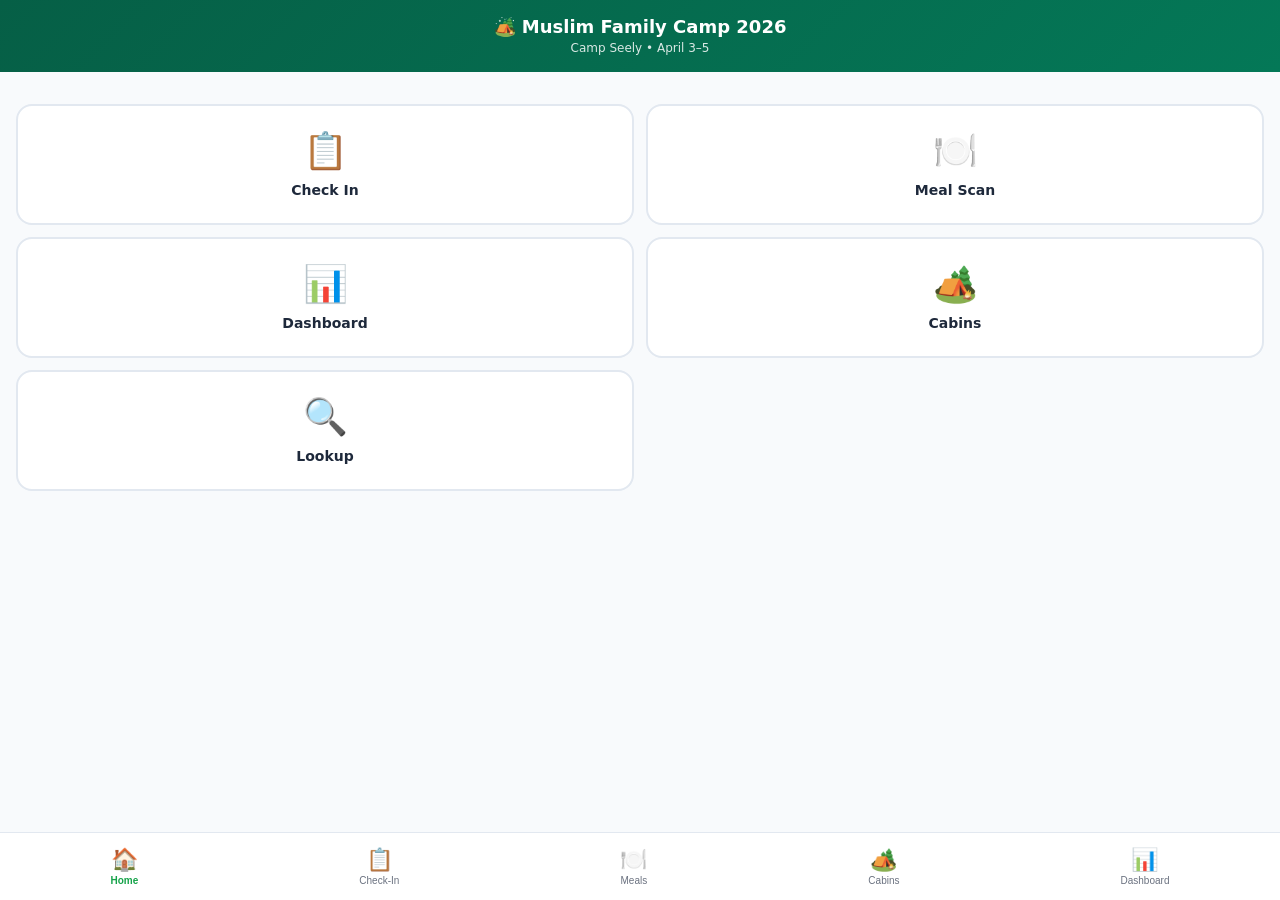
<file: index.html>
<!DOCTYPE html>
<html lang="en">
<head>
  <meta charset="UTF-8">
  <meta name="viewport" content="width=device-width, initial-scale=1.0, maximum-scale=1.0, user-scalable=no">
  <meta name="apple-mobile-web-app-capable" content="yes">
  <meta name="apple-mobile-web-app-status-bar-style" content="black-translucent">
  <meta name="theme-color" content="#065f46">
  <title>MFC 2026</title>
  <link rel="manifest" href="manifest.json">
  <link rel="stylesheet" href="css/style.css">
</head>
<body>

  <div class="header">
    <h1>🏕️ Muslim Family Camp 2026</h1>
    <small>Camp Seely • April 3–5</small>
  </div>

  <!-- ===== HOME ===== -->
  <div id="home" class="screen">
    <div class="home-grid">
      <div class="home-btn" onclick="showScreen('checkin'); startCheckin()">
        <span class="icon">📋</span>
        <span class="label">Check In</span>
      </div>
      <div class="home-btn" onclick="showScreen('meals')">
        <span class="icon">🍽️</span>
        <span class="label">Meal Scan</span>
      </div>
      <div class="home-btn" onclick="showScreen('dashboard'); loadDashboard()">
        <span class="icon">📊</span>
        <span class="label">Dashboard</span>
      </div>
      <div class="home-btn" onclick="showScreen('cabins'); loadCabins()">
        <span class="icon">🏕️</span>
        <span class="label">Cabins</span>
      </div>
      <div class="home-btn" onclick="showScreen('checkin'); showManualLookup()">
        <span class="icon">🔍</span>
        <span class="label">Lookup</span>
      </div>
    </div>
  </div>

  <!-- ===== CHECK-IN ===== -->
  <div id="checkin" class="screen">
    <div class="section-title">Check-In</div>
    <div id="checkin-scanner-area" class="scanner-area" style="display:none;">
      <div id="checkin-reader"></div>
    </div>
    <div id="checkin-result"></div>
    <button class="action-btn primary" onclick="startCheckin()">📷 Scan QR Code</button>
    <button class="action-btn secondary" onclick="showManualLookup()">🔍 Search by Name</button>
  </div>

  <!-- ===== MEALS ===== -->
  <div id="meals" class="screen">
    <div class="section-title">Meal Tracking</div>
    <p style="font-size:13px; color:var(--gray); margin-bottom:8px;">Select a meal, then scan:</p>
    <div id="meal-grid" class="meal-grid"></div>
    <div id="meal-scanner-area" class="scanner-area" style="display:none;">
      <div id="meal-reader"></div>
    </div>
    <div id="meal-result"></div>
    <button id="meal-scan-btn" class="action-btn primary" onclick="startMealScan()" disabled>📷 Scan for Meal</button>
  </div>

  <!-- ===== DASHBOARD ===== -->
  <div id="dashboard" class="screen">
    <div class="section-title">Dashboard</div>
    <div id="stats" class="stats-row"></div>
    <input type="text" id="dash-search" class="search-input" placeholder="Search by name..." oninput="filterDashboard()">
    <div style="display:flex; gap:8px; margin-bottom:8px;">
      <button class="action-btn secondary" onclick="doExport()" style="flex:1;">📥 Export CSV</button>
      <button class="action-btn secondary" onclick="confirmReset()" style="flex:0 0 auto; background:#fee2e2; color:#dc2626;">🗑️ Reset</button>
    </div>
    <div id="dash-table-container" class="table-container"></div>
  </div>

  <!-- ===== CABINS ===== -->
  <div id="cabins" class="screen">
    <div class="section-title">Cabin Allocation</div>
    <div id="cabin-stats" class="stats-row"></div>
    <div class="cabin-tabs">
      <button class="cabin-tab active" onclick="showCabinView('assignments')">Assignments</button>
      <button class="cabin-tab" onclick="showCabinView('map')">Cabin Map</button>
    </div>
    <div id="cabin-assignments" class="cabin-view">
      <p style="font-size:13px; color:var(--gray); margin-bottom:8px;">Tap a registration to assign a cabin:</p>
      <div id="cabin-assign-list"></div>
    </div>
    <div id="cabin-map" class="cabin-view" style="display:none;">
      <div id="cabin-grid-container"></div>
    </div>
  </div>

  <!-- Bottom Nav -->
  <nav class="bottom-nav">
    <button class="nav-btn active" data-screen="home">
      <span class="icon">🏠</span> Home
    </button>
    <button class="nav-btn" data-screen="checkin">
      <span class="icon">📋</span> Check-In
    </button>
    <button class="nav-btn" data-screen="meals">
      <span class="icon">🍽️</span> Meals
    </button>
    <button class="nav-btn" data-screen="cabins">
      <span class="icon">🏕️</span> Cabins
    </button>
    <button class="nav-btn" data-screen="dashboard">
      <span class="icon">📊</span> Dashboard
    </button>
  </nav>

  <script src="lib/html5-qrcode.min.js"></script>
  <script src="js/participants.js"></script>
  <script src="js/db.js"></script>
  <script src="js/scanner.js"></script>
  <script src="js/app.js"></script>
  <script>
    if ('serviceWorker' in navigator) {
      navigator.serviceWorker.register('sw.js');
    }
  </script>
</body>
</html>
</file>
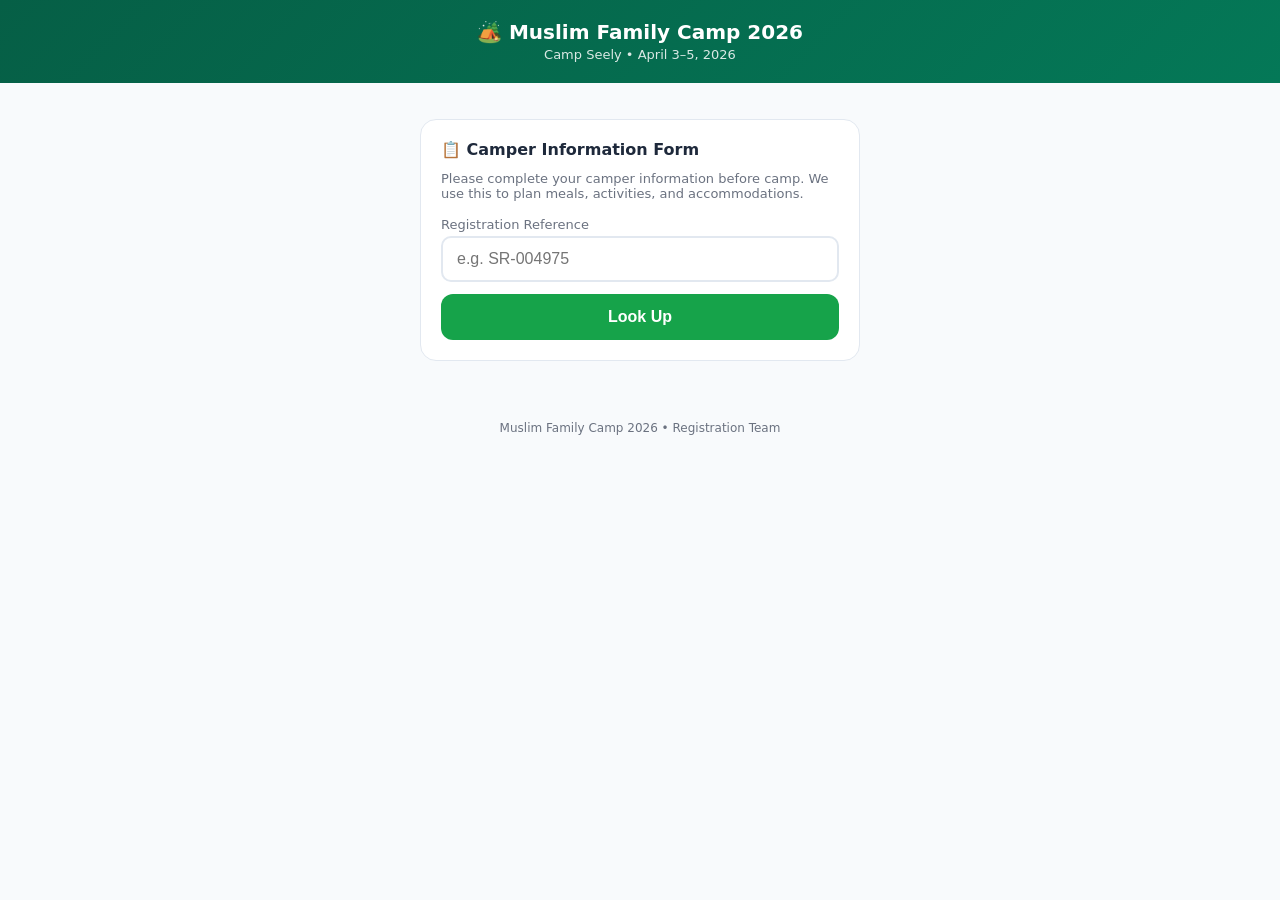
<file: ages/index.html>
<!DOCTYPE html>
<html lang="en">
<head>
  <meta charset="UTF-8">
  <meta name="viewport" content="width=device-width, initial-scale=1.0">
  <title>MFC 2026 — Camper Information</title>
  <style>
    :root {
      --green: #16a34a;
      --green-bg: #dcfce7;
      --red: #dc2626;
      --red-bg: #fee2e2;
      --gray: #6b7280;
      --bg: #f8fafc;
      --card: #ffffff;
      --border: #e2e8f0;
    }
    * { box-sizing: border-box; margin: 0; padding: 0; }
    body {
      font-family: -apple-system, BlinkMacSystemFont, 'Segoe UI', system-ui, sans-serif;
      background: var(--bg);
      color: #1e293b;
      min-height: 100vh;
      -webkit-text-size-adjust: 100%;
    }
    .header {
      background: linear-gradient(135deg, #065f46, #047857);
      color: white;
      padding: 20px;
      text-align: center;
    }
    .header h1 { font-size: 20px; font-weight: 700; }
    .header small { font-size: 13px; opacity: 0.85; }
    .container { max-width: 480px; margin: 0 auto; padding: 20px; }

    .card {
      background: var(--card);
      border-radius: 16px;
      padding: 20px;
      margin: 16px 0;
      border: 1px solid var(--border);
    }
    .card h2 { font-size: 16px; margin-bottom: 12px; }

    label {
      display: block;
      font-size: 13px;
      color: var(--gray);
      margin-bottom: 4px;
      font-weight: 500;
    }
    input[type="text"], input[type="number"] {
      width: 100%;
      padding: 12px 14px;
      border: 2px solid var(--border);
      border-radius: 10px;
      font-size: 16px;
      -webkit-appearance: none;
      margin-bottom: 12px;
    }
    input:focus { outline: none; border-color: var(--green); }

    .btn {
      width: 100%;
      padding: 14px;
      border: none;
      border-radius: 12px;
      font-size: 16px;
      font-weight: 600;
      cursor: pointer;
      -webkit-tap-highlight-color: transparent;
    }
    .btn-primary { background: var(--green); color: white; }
    .btn-secondary { background: #e2e8f0; color: #334155; margin-top: 8px; }
    .btn:disabled { opacity: 0.4; cursor: not-allowed; }

    .info-box {
      padding: 14px;
      border-radius: 10px;
      margin-bottom: 16px;
      font-size: 14px;
    }
    .info-box.success { background: var(--green-bg); color: #065f46; }
    .info-box.error { background: var(--red-bg); color: var(--red); }

    .participant-info {
      background: var(--green-bg);
      border-radius: 10px;
      padding: 14px;
      margin-bottom: 16px;
    }
    .participant-info .name { font-size: 18px; font-weight: 700; color: #065f46; }
    .participant-info .pkg { font-size: 13px; color: var(--gray); margin-top: 2px; }

    .form-section {
      margin-top: 18px;
      padding-top: 16px;
      border-top: 1px solid var(--border);
    }
    .section-heading {
      font-size: 15px;
      font-weight: 700;
      margin-bottom: 6px;
    }
    .section-note {
      font-size: 13px;
      color: var(--gray);
      margin-bottom: 12px;
      line-height: 1.4;
    }
    .registration-option {
      display: flex;
      align-items: center;
      gap: 10px;
      padding: 12px 14px;
      background: #f8fafc;
      border: 1px solid var(--border);
      border-radius: 12px;
      margin-bottom: 4px;
    }
    .registration-option input[type="checkbox"] {
      width: 20px;
      height: 20px;
      accent-color: var(--green);
      cursor: pointer;
      flex: none;
    }
    .registration-option-label {
      display: flex;
      flex-direction: column;
      gap: 2px;
      margin-bottom: 0;
      cursor: pointer;
      color: #1e293b;
      flex: 1;
    }
    .registration-option-label small {
      color: var(--gray);
      font-size: 12px;
      font-weight: 400;
    }

    .age-field {
      display: flex;
      align-items: center;
      gap: 8px;
      margin-bottom: 10px;
    }
    .age-field .person-label {
      font-size: 14px;
      font-weight: 600;
      white-space: nowrap;
      min-width: 70px;
    }
    .age-field input[type="number"] {
      margin-bottom: 0;
      width: 70px;
      flex: none;
    }
    .gender-toggle {
      display: flex;
      gap: 0;
      flex: 1;
    }
    .gender-btn {
      flex: 1;
      padding: 10px 4px;
      border: 2px solid var(--border);
      background: var(--card);
      font-size: 13px;
      font-weight: 600;
      cursor: pointer;
      text-align: center;
      -webkit-tap-highlight-color: transparent;
    }
    .gender-btn:first-child { border-radius: 10px 0 0 10px; }
    .gender-btn:last-child { border-radius: 0 10px 10px 0; border-left: none; }
    .gender-btn.selected-m { background: #dbeafe; border-color: #3b82f6; color: #1d4ed8; }
    .gender-btn.selected-f { background: #fce7f3; border-color: #ec4899; color: #be185d; }

    .kids-meal-row {
      display: flex;
      align-items: center;
      gap: 8px;
      margin: 2px 0 12px 82px;
    }
    .kids-meal-row input[type="checkbox"] {
      width: 20px;
      height: 20px;
      accent-color: var(--green);
      cursor: pointer;
    }
    .kids-meal-row label {
      font-size: 13px;
      color: var(--gray);
      margin-bottom: 0;
      cursor: pointer;
    }

    .hidden { display: none; }

    .footer {
      text-align: center;
      padding: 24px 20px;
      font-size: 12px;
      color: var(--gray);
    }

    .spinner {
      display: inline-block;
      width: 20px;
      height: 20px;
      border: 3px solid rgba(255,255,255,0.3);
      border-top-color: white;
      border-radius: 50%;
      animation: spin 0.6s linear infinite;
      vertical-align: middle;
      margin-right: 8px;
    }
    @keyframes spin { to { transform: rotate(360deg); } }
  </style>
</head>
<body>
  <div class="header">
    <h1>🏕️ Muslim Family Camp 2026</h1>
    <small>Camp Seely • April 3–5, 2026</small>
  </div>

  <div class="container">
    <!-- Step 1: Enter Ref -->
    <div id="step-ref" class="card">
      <h2>📋 Camper Information Form</h2>
      <p style="font-size:13px; color:var(--gray); margin-bottom:16px;">
        Please complete your camper information before camp. We use this to plan meals, activities, and accommodations.
      </p>
      <label for="ref-input">Registration Reference</label>
      <input type="text" id="ref-input" placeholder="e.g. SR-004975" autocomplete="off" autocapitalize="characters">
      <div id="ref-error" class="info-box error hidden"></div>
      <button class="btn btn-primary" onclick="lookupRef()">Look Up</button>
    </div>

    <!-- Step 2: Enter Camper Information -->
    <div id="step-ages" class="card hidden">
      <div class="participant-info">
        <div class="name" id="p-name"></div>
        <div class="pkg" id="p-pkg"></div>
      </div>

      <div class="form-section" style="margin-top:0; padding-top:0; border-top:none;">
        <div class="section-heading">Registration Preferences</div>
        <div class="section-note">These apply to the whole registration.</div>
        <div class="registration-option">
          <input type="checkbox" id="nonspicy-registration">
          <label for="nonspicy-registration" class="registration-option-label">
            <span>Non-Spicy</span>
            <small>Check this if your registration needs non-spicy food.</small>
          </label>
        </div>
      </div>

      <div class="form-section">
        <div class="section-heading">Camper Details</div>
        <div class="section-note">Enter one row for each person in your registration.</div>
        <div id="age-fields"></div>
      </div>
      <div id="age-error" class="info-box error hidden"></div>
      <button class="btn btn-primary" id="submit-btn" onclick="submitAges()">Submit Information</button>
      <button class="btn btn-secondary" onclick="goBack()">← Different Registration</button>
    </div>

    <!-- Step 3: Confirmation -->
    <div id="step-done" class="card hidden">
      <div class="info-box success" style="text-align:center; font-size:16px;">
        ✅ Camper information submitted successfully!
      </div>
      <p style="font-size:14px; color:var(--gray); text-align:center; margin:12px 0;">
        Thank you! The registration team has been notified.
      </p>
      <button class="btn btn-secondary" onclick="startOver()">Submit for Another Registration</button>
    </div>
  </div>

  <div class="footer">
    Muslim Family Camp 2026 • Registration Team
  </div>

  <script src="data.js"></script>
  <script>
    // ===== CONFIG =====
    // After deploying the Google Apps Script, paste the web app URL here:
    const APPS_SCRIPT_URL = 'https://script.google.com/macros/s/AKfycbzUHOw6k4tmoyF4ZMLjLBG_Zu8J6io3_De9gpXfcHHyoJvULrqE6Cyth6sw2t6_pS6pGg/exec';

    let currentRef = null;

    function lookupRef() {
      const raw = document.getElementById('ref-input').value.trim().toUpperCase();
      const ref = raw.replace(/^MFC-/, '');
      const errEl = document.getElementById('ref-error');

      if (!ref) {
        errEl.textContent = 'Please enter your registration reference.';
        errEl.classList.remove('hidden');
        return;
      }

      const reg = REGISTRATIONS[ref];
      if (!reg) {
        errEl.textContent = `Registration "${ref}" not found. Check your reference number and try again.`;
        errEl.classList.remove('hidden');
        return;
      }

      errEl.classList.add('hidden');
      currentRef = ref;

      document.getElementById('p-name').textContent = reg.name;
      document.getElementById('p-pkg').textContent = `${reg.packageLabel} — ${reg.groupSize} ${reg.groupSize === 1 ? 'person' : 'people'}`;

      // Build age fields
      const container = document.getElementById('age-fields');
      container.innerHTML = '';
      for (let i = 1; i <= reg.groupSize; i++) {
        const div = document.createElement('div');
        div.className = 'age-field';
        div.innerHTML = `
          <span class="person-label">Person ${i}</span>
          <input type="number" id="age-${i}" min="0" max="120" placeholder="Age" inputmode="numeric">
          <div class="gender-toggle">
            <button type="button" class="gender-btn" id="gender-m-${i}" onclick="selectGender(${i},'Brother')">Brother</button>
            <button type="button" class="gender-btn" id="gender-f-${i}" onclick="selectGender(${i},'Sister')">Sister</button>
          </div>
        `;
        container.appendChild(div);
        const kmRow = document.createElement('div');
        kmRow.className = 'kids-meal-row';
        kmRow.innerHTML = `
          <input type="checkbox" id="kidsmeal-${i}">
          <label for="kidsmeal-${i}">🍽️ Kids Meal</label>
        `;
        container.appendChild(kmRow);
      }

      document.getElementById('step-ref').classList.add('hidden');
      document.getElementById('step-ages').classList.remove('hidden');
      document.getElementById(`age-1`).focus();
    }

    async function submitAges() {
      const reg = REGISTRATIONS[currentRef];
      const ages = [];
      const genders = [];
      const kidsMeals = [];
      const nonSpicy = document.getElementById('nonspicy-registration').checked ? 'Yes' : 'No';
      const errEl = document.getElementById('age-error');

      for (let i = 1; i <= reg.groupSize; i++) {
        const val = document.getElementById(`age-${i}`).value.trim();
        if (!val || isNaN(val) || parseInt(val) < 0 || parseInt(val) > 120) {
          errEl.textContent = `Please enter a valid age for Person ${i}.`;
          errEl.classList.remove('hidden');
          document.getElementById(`age-${i}`).focus();
          return;
        }
        const mBtn = document.getElementById(`gender-m-${i}`);
        const fBtn = document.getElementById(`gender-f-${i}`);
        const gender = mBtn.dataset.selected || fBtn.dataset.selected || '';
        if (!gender) {
          errEl.textContent = `Please select Brother or Sister for Person ${i}.`;
          errEl.classList.remove('hidden');
          return;
        }
        ages.push(parseInt(val));
        genders.push(gender);
        kidsMeals.push(document.getElementById(`kidsmeal-${i}`).checked ? 'Yes' : 'No');
      }

      errEl.classList.add('hidden');

      const btn = document.getElementById('submit-btn');
      btn.disabled = true;
      btn.innerHTML = '<span class="spinner"></span> Submitting...';

      if (!APPS_SCRIPT_URL) {
        // No backend configured — show message
        btn.disabled = false;
        btn.textContent = 'Submit Information';
        errEl.innerHTML = '⚠️ Backend not configured yet. Please ask the registration team lead to deploy the Google Apps Script and update the URL.';
        errEl.classList.remove('hidden');
        return;
      }

      const params = new URLSearchParams({
        ref: currentRef,
        name: reg.name,
        packageLabel: reg.packageLabel,
        groupSize: reg.groupSize,
        nonSpicy: nonSpicy,
        ages: JSON.stringify(ages),
        genders: JSON.stringify(genders),
        kidsMeals: JSON.stringify(kidsMeals),
      });
      const url = APPS_SCRIPT_URL + '?' + params.toString();
      console.log('[MFC] Submitting to:', url);

      // Use Image beacon — most reliable cross-origin GET (no CORS, no iframe restrictions)
      const img = new Image();
      let done = false;

      function finish(success) {
        if (done) return;
        done = true;
        console.log('[MFC] Request finished, success:', success);
        btn.disabled = false;
        btn.textContent = 'Submit Information';
        if (success) {
          document.getElementById('step-ages').classList.add('hidden');
          document.getElementById('step-done').classList.remove('hidden');
        }
      }

      img.onload = () => finish(true);
      img.onerror = () => {
        // onerror fires because the response is JSON not an image — but the request DID go through
        console.log('[MFC] Image onerror (expected — response is JSON, not image). Data was sent.');
        finish(true);
      };

      // Fallback timeout in case neither event fires
      setTimeout(() => finish(true), 5000);

      img.src = url;
    }

    function goBack() {
      document.getElementById('step-ages').classList.add('hidden');
      document.getElementById('step-ref').classList.remove('hidden');
      document.getElementById('age-error').classList.add('hidden');
      document.getElementById('nonspicy-registration').checked = false;
    }

    function startOver() {
      document.getElementById('step-done').classList.add('hidden');
      document.getElementById('step-ref').classList.remove('hidden');
      document.getElementById('ref-input').value = '';
      document.getElementById('nonspicy-registration').checked = false;
      currentRef = null;
    }

    // Allow Enter key on ref input
    document.getElementById('ref-input').addEventListener('keydown', (e) => {
      if (e.key === 'Enter') lookupRef();
    });

    function selectGender(i, gender) {
      document.getElementById(`gender-m-${i}`).className = 'gender-btn';
      document.getElementById(`gender-f-${i}`).className = 'gender-btn';
      const sel = gender === 'Brother' ? `gender-m-${i}` : `gender-f-${i}`;
      document.getElementById(sel).className = 'gender-btn ' + (gender === 'Brother' ? 'selected-m' : 'selected-f');
      document.getElementById(sel).dataset.selected = gender;
    }
  </script>
</body>
</html>
</file>
<file: css/style.css>
:root {
  --green: #16a34a;
  --green-bg: #dcfce7;
  --yellow: #ca8a04;
  --yellow-bg: #fef9c3;
  --red: #dc2626;
  --red-bg: #fee2e2;
  --blue: #2563eb;
  --gray: #6b7280;
  --bg: #f8fafc;
  --card: #ffffff;
  --border: #e2e8f0;
}

* { box-sizing: border-box; margin: 0; padding: 0; }

body {
  font-family: -apple-system, BlinkMacSystemFont, 'Segoe UI', system-ui, sans-serif;
  background: var(--bg);
  color: #1e293b;
  min-height: 100vh;
  padding-bottom: 80px;
  -webkit-text-size-adjust: 100%;
}

/* Header */
.header {
  background: linear-gradient(135deg, #065f46, #047857);
  color: white;
  padding: 16px 20px;
  text-align: center;
  position: sticky;
  top: 0;
  z-index: 100;
}
.header h1 { font-size: 18px; font-weight: 700; }
.header small { font-size: 12px; opacity: 0.85; }

/* Bottom Nav */
.bottom-nav {
  position: fixed;
  bottom: 0;
  left: 0;
  right: 0;
  background: var(--card);
  border-top: 1px solid var(--border);
  display: flex;
  justify-content: space-around;
  padding: 8px 0 max(8px, env(safe-area-inset-bottom));
  z-index: 100;
}
.nav-btn {
  background: none;
  border: none;
  display: flex;
  flex-direction: column;
  align-items: center;
  gap: 2px;
  padding: 6px 12px;
  color: var(--gray);
  font-size: 10px;
  cursor: pointer;
  -webkit-tap-highlight-color: transparent;
}
.nav-btn .icon { font-size: 22px; }
.nav-btn.active { color: var(--green); font-weight: 600; }

/* Screens */
.screen { display: none; padding: 16px; }
.screen.active { display: block; }

/* Home */
.home-grid {
  display: grid;
  grid-template-columns: 1fr 1fr;
  gap: 12px;
  margin-top: 16px;
}
.home-btn {
  background: var(--card);
  border: 2px solid var(--border);
  border-radius: 16px;
  padding: 24px 16px;
  text-align: center;
  cursor: pointer;
  -webkit-tap-highlight-color: transparent;
  transition: transform 0.1s;
}
.home-btn:active { transform: scale(0.96); }
.home-btn .icon { font-size: 36px; display: block; margin-bottom: 8px; }
.home-btn .label { font-size: 14px; font-weight: 600; }

/* Action buttons */
.action-btn {
  width: 100%;
  padding: 14px;
  border: none;
  border-radius: 12px;
  font-size: 16px;
  font-weight: 600;
  cursor: pointer;
  margin: 8px 0;
  -webkit-tap-highlight-color: transparent;
}
.action-btn.primary { background: var(--green); color: white; }
.action-btn.secondary { background: #e2e8f0; color: #334155; }
.action-btn:disabled { opacity: 0.4; }

/* Scanner area */
.scanner-area {
  margin: 12px 0;
  border-radius: 12px;
  overflow: hidden;
  background: #000;
}

/* Result cards */
.result-card {
  padding: 16px;
  border-radius: 12px;
  margin: 12px 0;
  font-size: 15px;
  line-height: 1.6;
}
.result-card.success { background: var(--green-bg); border: 2px solid var(--green); }
.result-card.duplicate { background: var(--yellow-bg); border: 2px solid var(--yellow); }
.result-card.error { background: var(--red-bg); border: 2px solid var(--red); }

/* Meal grid */
.meal-grid {
  display: grid;
  grid-template-columns: 1fr 1fr;
  gap: 8px;
  margin: 12px 0;
}
.meal-btn {
  background: var(--card);
  border: 2px solid var(--border);
  border-radius: 10px;
  padding: 12px 8px;
  text-align: center;
  cursor: pointer;
  -webkit-tap-highlight-color: transparent;
}
.meal-btn.selected { border-color: var(--green); background: var(--green-bg); }
.meal-btn .meal-name { display: block; font-size: 13px; font-weight: 600; }
.meal-btn .meal-day { display: block; font-size: 11px; color: var(--gray); }

/* Lookup */
.lookup-item {
  padding: 12px;
  border-bottom: 1px solid var(--border);
  cursor: pointer;
  display: flex;
  justify-content: space-between;
  align-items: center;
}
.lookup-item:active { background: var(--green-bg); }
.tag {
  font-size: 11px;
  background: #e2e8f0;
  padding: 2px 8px;
  border-radius: 99px;
  color: var(--gray);
}

/* Search input */
.search-input {
  width: 100%;
  padding: 12px 16px;
  border: 2px solid var(--border);
  border-radius: 10px;
  font-size: 16px;
  margin-bottom: 8px;
  -webkit-appearance: none;
}
.search-input:focus { outline: none; border-color: var(--green); }

/* Stats */
.stats-row {
  display: flex;
  gap: 12px;
  margin: 12px 0;
}
.stat {
  flex: 1;
  background: var(--card);
  border-radius: 12px;
  padding: 14px;
  text-align: center;
  border: 1px solid var(--border);
}
.stat-num { font-size: 28px; font-weight: 700; color: var(--green); display: block; }
.stat-label { font-size: 12px; color: var(--gray); }

/* Dashboard table */
.table-container { overflow-x: auto; margin-top: 12px; }
.dash-table {
  width: 100%;
  border-collapse: collapse;
  font-size: 12px;
  white-space: nowrap;
}
.dash-table th {
  background: #f1f5f9;
  padding: 8px 6px;
  text-align: left;
  font-weight: 600;
  position: sticky;
  top: 0;
}
.dash-table td { padding: 8px 6px; border-bottom: 1px solid var(--border); }
.name-cell { max-width: 120px; overflow: hidden; text-overflow: ellipsis; }
.cell-yes { color: var(--green); font-weight: 700; }
.cell-no { color: #cbd5e1; }
.cell-full { color: var(--green); font-weight: 600; }
.cell-partial { color: var(--yellow); font-weight: 600; }
.cell-na { color: #e2e8f0; }

/* Section heading */
.section-title { font-size: 16px; font-weight: 700; margin: 16px 0 8px; }

/* Cabin tabs */
.cabin-tabs { display: flex; gap: 8px; margin: 12px 0; }
.cabin-tab {
  flex: 1;
  padding: 10px;
  border: 2px solid var(--border);
  border-radius: 10px;
  background: var(--card);
  font-size: 14px;
  font-weight: 600;
  cursor: pointer;
  text-align: center;
}
.cabin-tab.active { border-color: var(--green); background: var(--green-bg); color: var(--green); }

/* Assignment rows */
.assign-row {
  display: flex;
  justify-content: space-between;
  align-items: center;
  padding: 12px;
  border-bottom: 1px solid var(--border);
  cursor: pointer;
  -webkit-tap-highlight-color: transparent;
}
.assign-row:active { background: #f1f5f9; }
.assign-info { display: flex; flex-direction: column; gap: 4px; }
.assign-cabin {
  font-size: 13px;
  font-weight: 600;
  padding: 4px 12px;
  border-radius: 8px;
  white-space: nowrap;
}
.assign-cabin.assigned { background: var(--green-bg); color: var(--green); }
.assign-cabin.unassigned { background: #f1f5f9; color: var(--gray); }

/* Cabin grid map */
.cabin-grid {
  display: grid;
  grid-template-columns: repeat(auto-fill, minmax(70px, 1fr));
  gap: 6px;
  margin: 8px 0;
}
.cabin-cell {
  border-radius: 8px;
  padding: 8px 4px;
  text-align: center;
  font-size: 11px;
}
.cabin-cell.free { background: #f1f5f9; color: var(--gray); }
.cabin-cell.occupied { background: var(--green-bg); color: var(--green); }
.cabin-num { display: block; font-size: 16px; font-weight: 700; }
.cabin-occupant { display: block; font-size: 10px; overflow: hidden; text-overflow: ellipsis; white-space: nowrap; }

/* Cabin picker overlay */
.cabin-picker-overlay {
  position: fixed;
  inset: 0;
  background: rgba(0,0,0,0.5);
  z-index: 200;
  display: flex;
  align-items: flex-end;
  justify-content: center;
}
.cabin-picker {
  background: var(--card);
  border-radius: 20px 20px 0 0;
  padding: 20px;
  width: 100%;
  max-width: 500px;
  max-height: 70vh;
  overflow-y: auto;
}
.picker-header {
  display: flex;
  justify-content: space-between;
  align-items: center;
  margin-bottom: 12px;
  font-size: 15px;
}
.picker-close {
  background: none;
  border: none;
  font-size: 20px;
  cursor: pointer;
  padding: 4px 8px;
}
.picker-cabins {
  display: grid;
  grid-template-columns: repeat(auto-fill, minmax(80px, 1fr));
  gap: 8px;
}
.picker-cabin-btn {
  padding: 10px 6px;
  border: 2px solid var(--border);
  border-radius: 10px;
  background: var(--card);
  font-size: 14px;
  font-weight: 600;
  cursor: pointer;
  text-align: center;
}
.picker-cabin-btn:active { background: var(--green-bg); border-color: var(--green); }
.picker-cabin-btn.current { background: var(--green-bg); border-color: var(--green); }
.picker-cabin-btn small { display: block; font-size: 10px; font-weight: 400; color: var(--gray); }

/* Participant Detail Card */
.detail-card {
  background: var(--card);
  border-radius: 16px;
  padding: 20px;
  margin: 12px 0;
  border: 1px solid var(--border);
}
.detail-header {
  display: flex;
  justify-content: space-between;
  align-items: center;
  margin-bottom: 16px;
  padding-bottom: 12px;
  border-bottom: 2px solid var(--border);
}
.detail-header h2 { font-size: 20px; font-weight: 700; }
.detail-grid { display: flex; flex-direction: column; gap: 0; }
.detail-row {
  display: flex;
  justify-content: space-between;
  align-items: center;
  padding: 10px 0;
  border-bottom: 1px solid #f1f5f9;
}
.detail-label { font-size: 13px; color: var(--gray); white-space: nowrap; }
.detail-value { font-size: 14px; font-weight: 500; text-align: right; word-break: break-all; max-width: 60%; }

.detail-section { margin-top: 16px; }
.detail-section-title { font-size: 14px; font-weight: 700; margin-bottom: 8px; }

.detail-payment {
  border-radius: 10px;
  padding: 12px;
}
.detail-payment.payment-clear { background: var(--green-bg); }
.detail-payment.payment-due { background: var(--red-bg); }
.pay-row {
  display: flex;
  justify-content: space-between;
  padding: 4px 0;
  font-size: 14px;
}
.pay-row.pay-due { color: var(--red); font-weight: 700; }

.detail-meals {
  display: grid;
  grid-template-columns: repeat(3, 1fr);
  gap: 6px;
}
.detail-meal {
  text-align: center;
  padding: 8px 4px;
  border-radius: 8px;
  font-size: 11px;
  line-height: 1.3;
}
.detail-meal.meal-done { background: var(--green-bg); color: var(--green); font-weight: 600; }
.detail-meal.meal-partial { background: var(--yellow-bg); color: var(--yellow); font-weight: 600; }
.detail-meal.meal-none { background: #f1f5f9; color: var(--gray); }

.detail-checkin {
  padding: 12px;
  border-radius: 10px;
  text-align: center;
  font-size: 14px;
  font-weight: 600;
}
.detail-checkin.checked { background: var(--green-bg); color: var(--green); }
</file>
